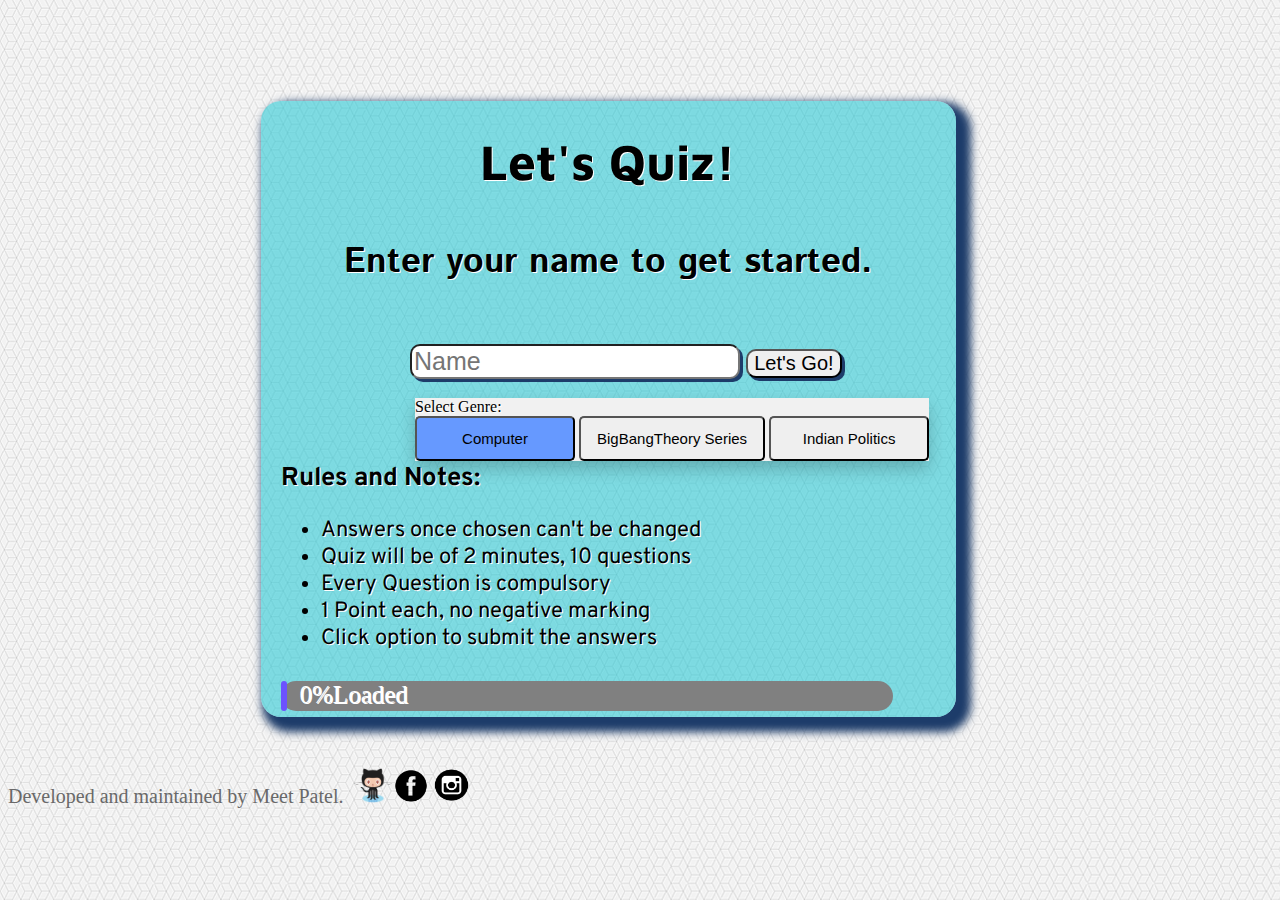
<file: index.html>
<!--Created by Meet Patel (201801415). All rights reserved :P -->
<!DOCTYPE html>
<html lang="en">
    <head>
        <meta charset="UTF-8">
        <title>Quiz | Question Yourself!</title>
        <link rel="stylesheet" href="style1.css">
        <link rel='shortcut icon' href='Images/StudioQ-Logo.png' type='image/x-icon'>
        <link rel='icon' href='Images/StudioQ-Logo.png' type='image/x-icon'>
        <link href="https://fonts.googleapis.com/css?family=Overpass" rel="stylesheet">
        <link href="https://fonts.googleapis.com/css?family=Istok+Web" rel="stylesheet">
        <link href="https://fonts.googleapis.com/css?family=Maven+Pro:500" rel="stylesheet">
        <style>
            html {
                scroll-behavior: smooth;
            }
        </style>                
    </head>
    <body background="Images/BG1.png">
        <div id="div1">
            <h1 id="hello" align = "middle" style="font-size: 50px; margin-top: 4%; font-family: 'Maven Pro', sans-serif;">Let's Quiz!</h1>
            <h4 align = "middle" style="font-size: 35px; font-family: 'Istok Web', sans-serif;">Enter your name to get started.</h4>
            <form id="form1" align = "middle" style="font-size:25px;">
            <input type="text" name="name" size="20%" id="textInput1" placeholder="Name" required>
                <button type="button" id="submit1" onclick="localStorage.setItem('isValidSession', true); getDetails();" >Let's Go!</button>
            </form>
            <div class="dropdown">
                <!-- <button onclick="onclickDropdown()" class="dropbtn" id="dropButton">Choose Genre<br>(Computer - by default)</button> -->
                <div id="myDropdown" class="dropdown-content">Select Genre:<br>
                  <button class="listbtn" onclick="setGenreComp()" id="compBtn">Computer</button>
                  <button class="listbtn" onclick="setGenreBBT()" id="bbtBtn">BigBangTheory Series</button>
                  <button class="listbtn" onclick="setGenrePolitics()" id="ipBtn">Indian Politics</button>
                </div>
            </div>
            <script>
                localStorage.setItem("genreSelected", "Computer");
                document.getElementById("compBtn").style.backgroundColor = "#6699ff";
            </script>
            <div id="div3" style="font-family: 'Overpass', sans-serif;">
                    <h3 style="margin: 0px;">Rules and Notes:</h3>
                    <ul>
                        <li>Answers once chosen  can't be changed</li>
                        <li>Quiz will be of 2 minutes, 10 questions</li>
                        <li>Every Question is compulsory</li>
                        <li>1 Point each, no negative marking</li>
                        <li>Click option to submit the answers</li>
                    </ul>
                </div>
            
            <p id="para1" align="middle"></p>
            <!-- Add loading bar here...-->
            <div id="myProgress">
                <div id="myBar">&nbsp;&nbsp;&nbsp;0%Loaded</div> 
            </div>
        </div>
        <footer style="clear: both;
        position: relative;
        height: 20px;
        margin-top: -16px; font-size: 20px; color: dimgrey;">Developed and maintained by Meet Patel.&nbsp;&nbsp;<a href="https://github.com/meet59patel"><img src="./Images/gitico.png" height="35" width="40"></a><a href="https://www.facebook.com/Meet100Patel"><img src="./Images/fbico.png" height="36" width="36"></a><a href="https://www.instagram.com/meet100patel/"><img src="./Images/instaico.png" height="39" width="45"></a></footer>
        <script src="Scripts/form.js"></script>
        <script src="Scripts/objects.js"></script>
        <script src="Scripts/main.js"></script>
        <script>document.getElementById("hello").scrollIntoView();</script>
    </body>
</html>
</file>
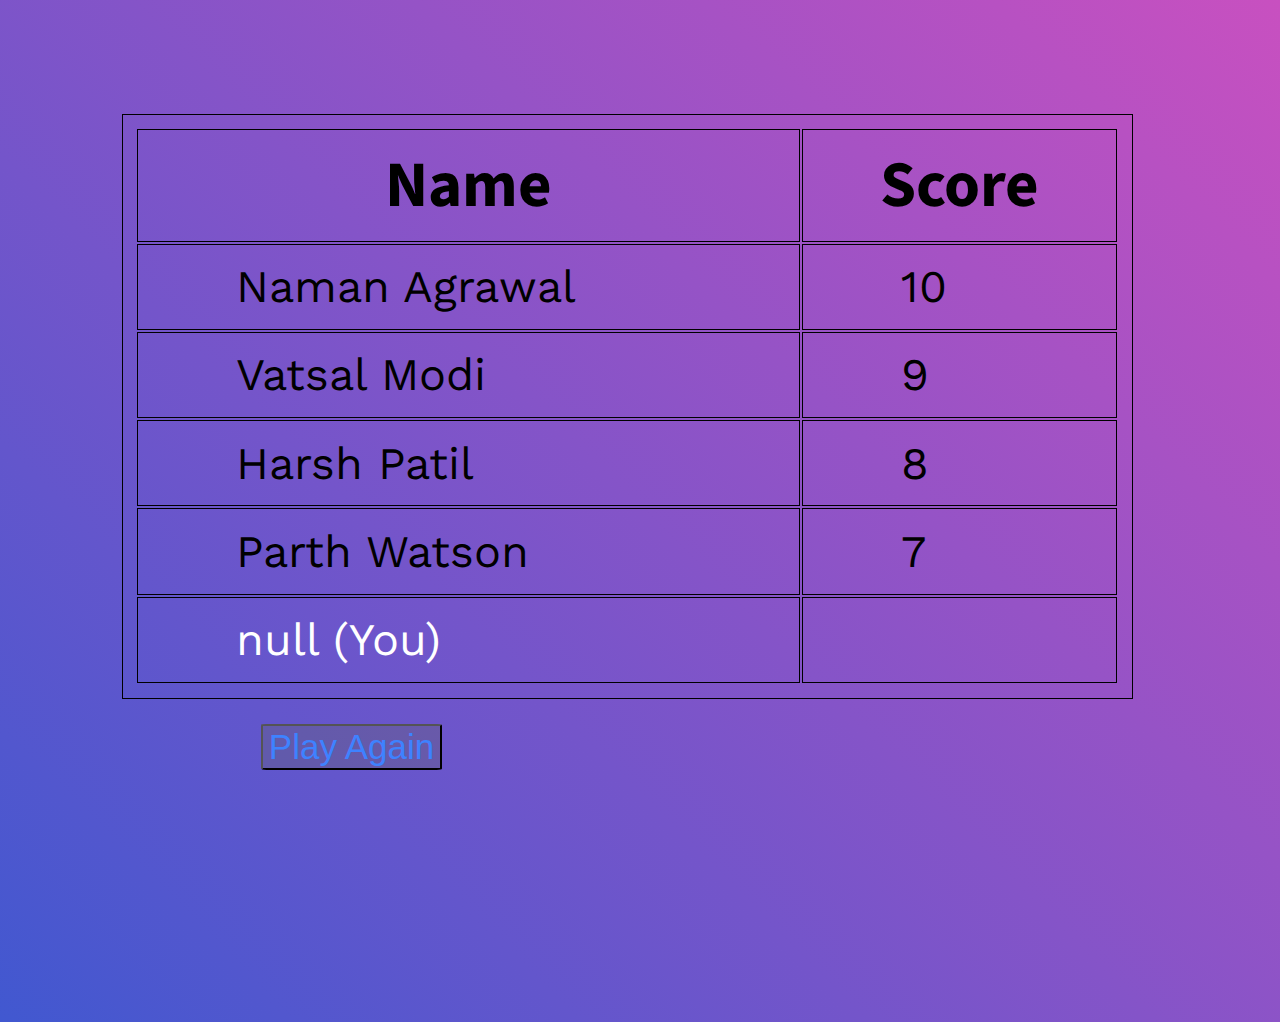
<file: leaderboards.html>
<html>
    <head>
        <title>Quiz | Leaderboards</title>
        <meta charset="UTF-8">
        <link href="https://fonts.googleapis.com/css?family=Source+Sans+Pro:700" rel="stylesheet">
        <link href="https://fonts.googleapis.com/css?family=Work+Sans" rel="stylesheet">
        <style>
            table, th, td {
                border: 1px solid black;
                font-size: 45px;
            }
            body{
                scroll-behavior: smooth;
                background: #c850c0;
                background: -webkit-linear-gradient(45deg, #4158d0, #c850c0);
                background: -o-linear-gradient(45deg, #4158d0, #c850c0);
                background: -moz-linear-gradient(45deg, #4158d0, #c850c0);
                background: linear-gradient(45deg, #4158d0, #c850c0);
                height: 100%;
            }
            #scoreCard{
                width: 80%;
                height: 65%;
                padding: 1%;
                margin: 9%;
                margin-bottom: 2%;
            }
            .scoreRow:hover{
                background-color: blueviolet;
            }
            td{
                padding: 1%;
                font-family: 'Work Sans', sans-serif;
                padding-left: 10%;
            }
            th{
                font-family: 'Source Sans Pro', sans-serif;
                font-size: 65px;
            }
        </style>
    </head>
<body>
    <table id="scoreCard">
        <tr class="scoreRow">
            <th>Name</th>
            <th>Score</th>
        </tr>
        <tr class="scoreRow">
            <td id="name1"></td>
            <td id="score1"></td>
        </tr>
        <tr class="scoreRow">
            <td id="name2"></td>
            <td id="score2"></td>
        </tr>
        <tr class="scoreRow">
            <td id="name3"></td>
            <td id="score3"></td>
        </tr>
        <tr class="scoreRow">
            <td id="name4"></td>
            <td id="score4"></td>
        </tr>
        <tr class="scoreRow">
            <td id="name5"></td>
            <td id="score5"></td>
        </tr>
    </table>
    <button onclick="playAgain()" id="playAgainBtn" style="text-decoration: none; font-size: 35px; margin-left: 20%; margin-top: 0%; color: rgb(62, 130, 255); background-color: rgba(99, 99, 99, 0.315); border-radius: 3%;">Play Again</button>
    <script src="Scripts/leaderboards.js"></script>
</body>
</html>
</file>
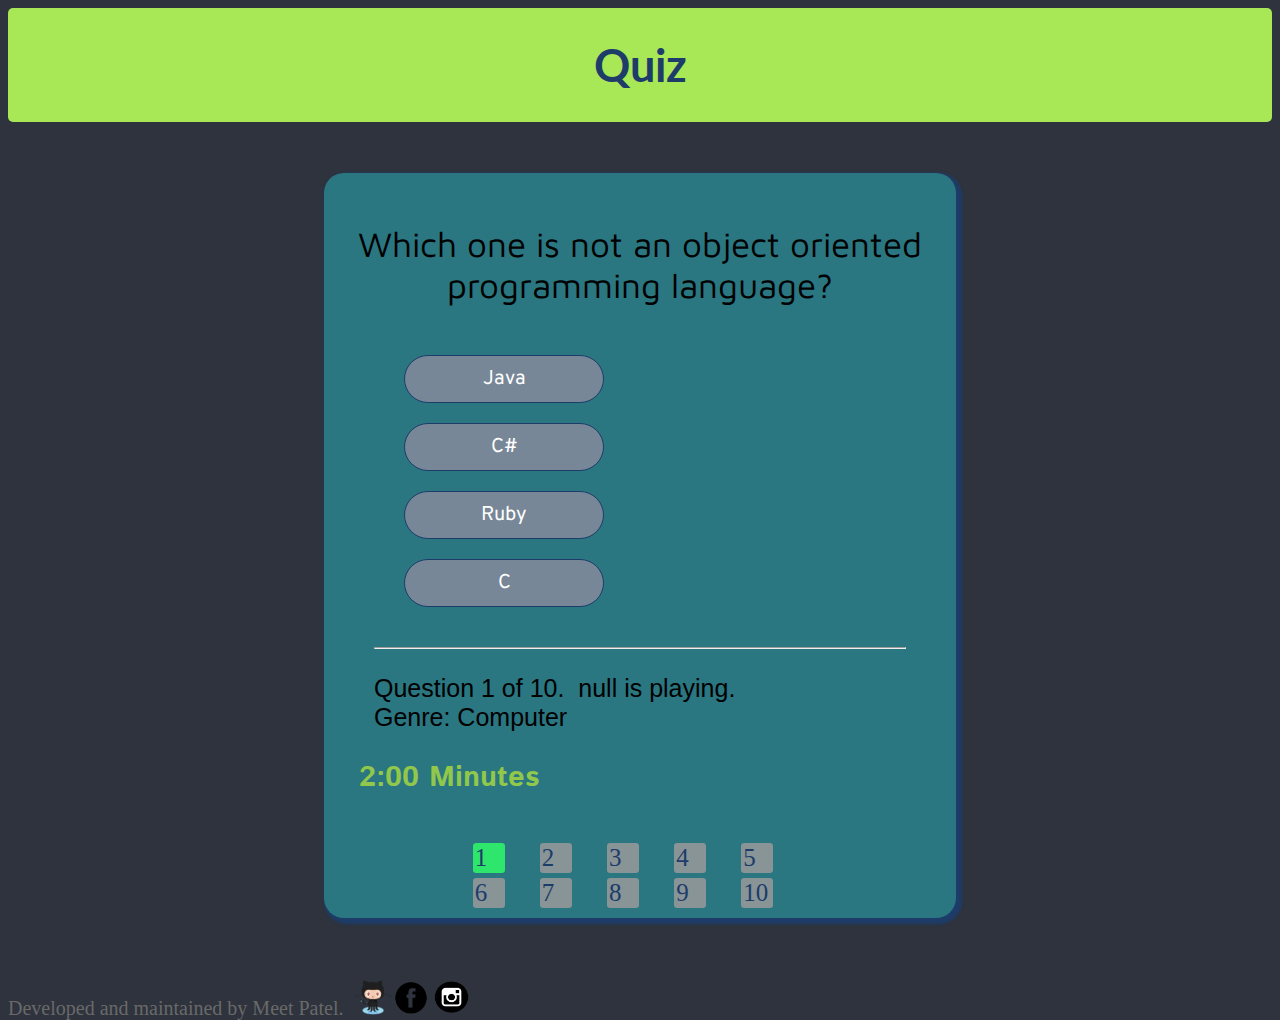
<file: quizPage.html>
<!--Created by Meet Patel (201801415). All rights reserved :P -->
<!DOCTYPE html>
<html>
    <head>
        <title>Quiz | Questions</title>
        <meta charset="UTF-8">
        <link href="https://fonts.googleapis.com/css?family=Lato:400i" rel="stylesheet">
        <link href="https://fonts.googleapis.com/css?family=Maven+Pro:500" rel="stylesheet">
        <link href="https://fonts.googleapis.com/css?family=Istok+Web" rel="stylesheet">
        <link href="https://fonts.googleapis.com/css?family=Overpass:600" rel="stylesheet">

        <link rel="stylesheet" href="style1.css">
        <link rel='shortcut icon' href='Images/StudioQ-Logo.png' type='image/x-icon'>
        <link rel='icon' href='Images/StudioQ-Logo.png' type='image/x-icon'>
        <style>
            html {
                scroll-behavior: smooth;
            }
        </style>   
        <script>
            var isValidSession = localStorage.getItem("isValidSession");
            if(isValidSession == false){
                alert("Quiz cannot be accessed directly. Redirecting to form page..."); //Makes quiz inaccessible directly via URL of quizPage.html
                javascript:window.location='index.html';
            }
            function startTimer(duration, display) {
                var timer = duration, minutes, seconds;
                setInterval(function () {
                    minutes = parseInt(timer / 60, 10)
                    seconds = parseInt(timer % 60, 10);

                    minutes = minutes < 10 ? "0" + minutes : minutes;
                    seconds = seconds < 10 ? "0" + seconds : seconds;

                    display.textContent = minutes + ":" + seconds + " Minutes left";

                    if (--timer < 0) {
                        //timer = duration;
                        if(timer<0 && timer>-2)showScores();
                        document.getElementById("time").style.visibility = "hidden";
                        document.getElementById("creditfooter").style.fontSize = "40px";
                    }
                }, 1000);
}

window.onload = function () {
    var twoMinute = 60 * 2,
        display = document.querySelector('#time');
    startTimer(twoMinute, display);
};
        </script>

    </head>
    <body>
        <header><h1>Quiz</h1></header>
        <div id="div2">
            <p id="question" align="middle" style="font-size: 35px; padding: 5px 20px 5px 20px; font-family: 'Maven Pro', sans-serif;"></p>
            <div class="buttons" id="options" style="font-family: 'Overpass', sans-serif;">
                <button id="btn0" style="font-family: 'Overpass', sans-serif;"><span id="choice0"></span></button>
                <button id="btn1" style="font-family: 'Overpass', sans-serif;"><span id="choice1"></span></button>
                <button id="btn2" style="font-family: 'Overpass', sans-serif;"><span id="choice2"></span></button>
                <button id="btn3" style="font-family: 'Overpass', sans-serif;"><span id="choice3"></span></button>
            </div>
            <hr style="margin-top: 30px; margin-left: 50px; margin-right: 50px;">
            <p id="questionStatus">Question 1 of 5</p>
            <p id="personPlaying"></p>
            <span id="time" style="font-family: 'Istok Web', sans-serif;">2:00 Minutes</span>
            <button id="leaderboardBtn" onclick="showLeaderboard();" style="color: rgb(155, 190, 255); background-color: rgba(99, 99, 99, 0.315); border-radius: 3%; font-size: 30px; margin-left: 25%; visibility: hidden;">Show Leaderboards</button>
            <div id="statusDots">
                <span class="dot" id="dot1">1</span>
                <span class="dot" id="dot2">2</span>
                <span class="dot" id="dot3">3</span>
                <span class="dot" id="dot4">4</span>
                <span class="dot" id="dot5">5</span><br>
                <span class="dot" id="dot6">6</span>
                <span class="dot" id="dot7">7</span>
                <span class="dot" id="dot8">8</span>
                <span class="dot" id="dot9">9</span>
                <span class="dot" id="dot10">10</span>
            </div>
            <script src="Scripts/form.js"></script>
            <script src="Scripts/objects.js"></script>
            <script src="Scripts/main.js"></script>
        </div> <br>
        <a href="index.html" id="playAgain" style="text-decoration: none;"></a>
        <p id="feedback"></p>
        <footer style="clear: both;
        position: relative;
        height: 20px;
        margin-top: -16px; font-size: 20px; color: dimgrey;" id="creditfooter">Developed and maintained by Meet Patel.&nbsp;&nbsp;<a href="https://github.com/meet59patel" target="_blank"><img src="./Images/gitico.png" height="35" width="40"></a><a href="https://www.facebook.com/Meet100Patel" target="_blank"><img src="./Images/fbico.png" height="36" width="36"></a><a href="https://www.instagram.com/meet100patel/" target="_blank"><img src="./Images/instaico.png" height="39" width="45"></a></footer>
    </body>
</html>
</file>
<file: style1.css>
/* <!--Created by Meet Patel (201801415). All rights reserved :P --> */
body {
    background-color: rgb(46, 51, 61);
    background-repeat: repeat;
}

.buttons {
    margin-top: 30px;
}

#time{
    font-size: 29px;
    padding-left: 35px;
    color: #91c74b;
    font-weight: bold;
}
header{
    background: #a8e755;
    margin: 0;
    padding: 0.1px;
    border-radius: 5px; 
}
header > h1{
    color: #1D3C6A;
    text-align: center;
    font-size: 45px;
    font-family: 'Lato', sans-serif;
}

#div1{
    vertical-align: middle;
    background-color: #26c8d493;
    background-image: "BG1.jpg";
    width: 55%;
    height: 60%;
    align-content: center;
    align-self: center;
    border-radius: 20px;
    margin-left: 20%;
    margin-top: 8%;
    margin-bottom: 5%;
    padding-top: 3px; 
    padding-bottom: 6px;
    box-shadow: 8px 8px 8px 7px #1D3C6A;
    text-shadow: 1px 1px #fff;
    min-width: 400px;
}

#submit1{
    padding: 45px, 40px; 
    font-size: 20px; 
    margin-bottom:20px; 
    margin-top:15px; 
    box-shadow: 3px 3px #1D3C6A; 
    border-radius: 10px;
}

#textInput1{
    font-size:25px; 
    box-shadow: 3px 3px #1D3C6A;
    border-radius: 10px; 
    align-self: center; 
    align-items: center; 
    margin-left: 5%;
    box-align: center;
    position: relative;
}

#para1 {
    text-shadow: #24272E;
    font-size: 29px;
    box-shadow: #24272E;
}

#score{
    color: rgb(67, 224, 88);
    text-align: center;
    font-size: 50px;
    text-shadow: 1.4px 1.4px #fff;

}

#btn0, #btn1, #btn2, #btn3{
    background-color: #778797;
    width: 200px;
    font-size: 20px;
    color: #fff;
    border: 1px solid #1D3C6A;
    border-radius: 50px;
    margin: 10px 40px 10px 80px;
    padding: 10px 10px;
}

#btn0:hover, #btn1:hover, #btn2:hover, #btn3:hover {
    cursor: pointer;
    background-color: #57636e;
}

.dot {
    height: 30px;
    width: 30px;
    background-color: rgba(155, 154, 154, 0.836);
    color: #1D3C6A;
    font-size: 25px;
    border-radius: 10%;
    display: inline-block;
    align-content: center;
    align-items: center;
    padding-left: 0.5%;
    padding-right: 0%;
    margin-left: 5%;
    margin-right: 2%;
    margin-top: 1%;
  }

 
#statusDots{
    margin-left: 20%;
    margin-right: 10%;

}

#div2{
    vertical-align: middle;
    background-color: #26c8d473;
    background-image: "BG1.jpg";
    width: 50%;
    height: 60%;
    align-content: center;
    align-self: center;
    border-radius: 20px;
    margin-left: 25%;
    margin-top: 4%;
    padding-bottom: 10px;
    padding-top: 10px;
    box-shadow: 3px 3px 3px 3px #1D3C6A;
}

#div3{
    margin: 1px 1px 0px 20px;
    font-size: 22px;
}

#startBtn{
    border-radius: 20px;
    vertical-align: middle;
    align-self: center;
    align-items: center;
    margin-left: 40%;
    margin-right: 40%;
    font-size: 25px;
    padding: 15px 10px 15px 10px;
    box-shadow: 2px 2px 2px 2px #1D3C6A;
}



#questionStatus{
    padding-left: 50px;
    font-size: 25px;
    font-family: 'Gill Sans', 'Gill Sans MT', Calibri, 'Trebuchet MS', sans-serif;
}

#playAgain{
    align-self: center;
    font-size: 35px;
    margin-left: 34%;
    margin-top: 20%;
    color: aquamarine;

}

/* Dropdown Button */
.dropbtn {
    background-color: #3498DB;
    color: white;
    padding: 16px;
    font-size: 16px;
    border: none;
    cursor: pointer;
    margin-left: 90%;
    margin-right: 70%;
    width: 15em;
    border-radius: 50%;
  }
  
  /* Dropdown button on hover & focus */
  .dropbtn:hover, .dropbtn:focus {
    background-color: #2980B9;
  }
  
  /* The container <div> - needed to position the dropdown content */
  .dropdown {
    position: relative;
    display: inline-block;
  }
  
  /* Dropdown Content (Hidden by Default) */
  .dropdown-content {
    /* display: none; */
    position: relative;
    background-color: #f1f1f1;
    min-width: 160px;
    box-shadow: 0px 8px 16px 0px rgba(0,0,0,0.2);
    z-index: 1;
    margin-left: 30%;
    margin-right: -30%;
  }
  
  /* Links inside the dropdown */
  .dropdown-content button {
    color: black;
    padding: 12px 16px;
    text-decoration: none;
    /* display: block; */
    font-size: 15px;
    border-radius: 5px;
    min-width: 160px;
  }
  
  /* Change color of dropdown links on hover */
  .dropdown-content button:hover {background-color: #ddd}
  
  /* Show the dropdown menu (use JS to add this class to the .dropdown-content container when the user clicks on the dropdown button) */
  .show {display:block;}


  /* End of dropdown CSS */


  /* Loading Bar Presets */
  #myProgress {
    width: 88%;
    background-color: grey;
    border-radius: 20px;
    margin-left: 20px;
    margin-right: 20px;
  }
  
  #myBar {
    width: 1%;
    height: 30px;
    background-color: hsl(249, 100%, 66%);
    border-radius: 20px;
    color: white;
    font-size: 25px;
  }
  /* End of Loading Bar */
</file>
